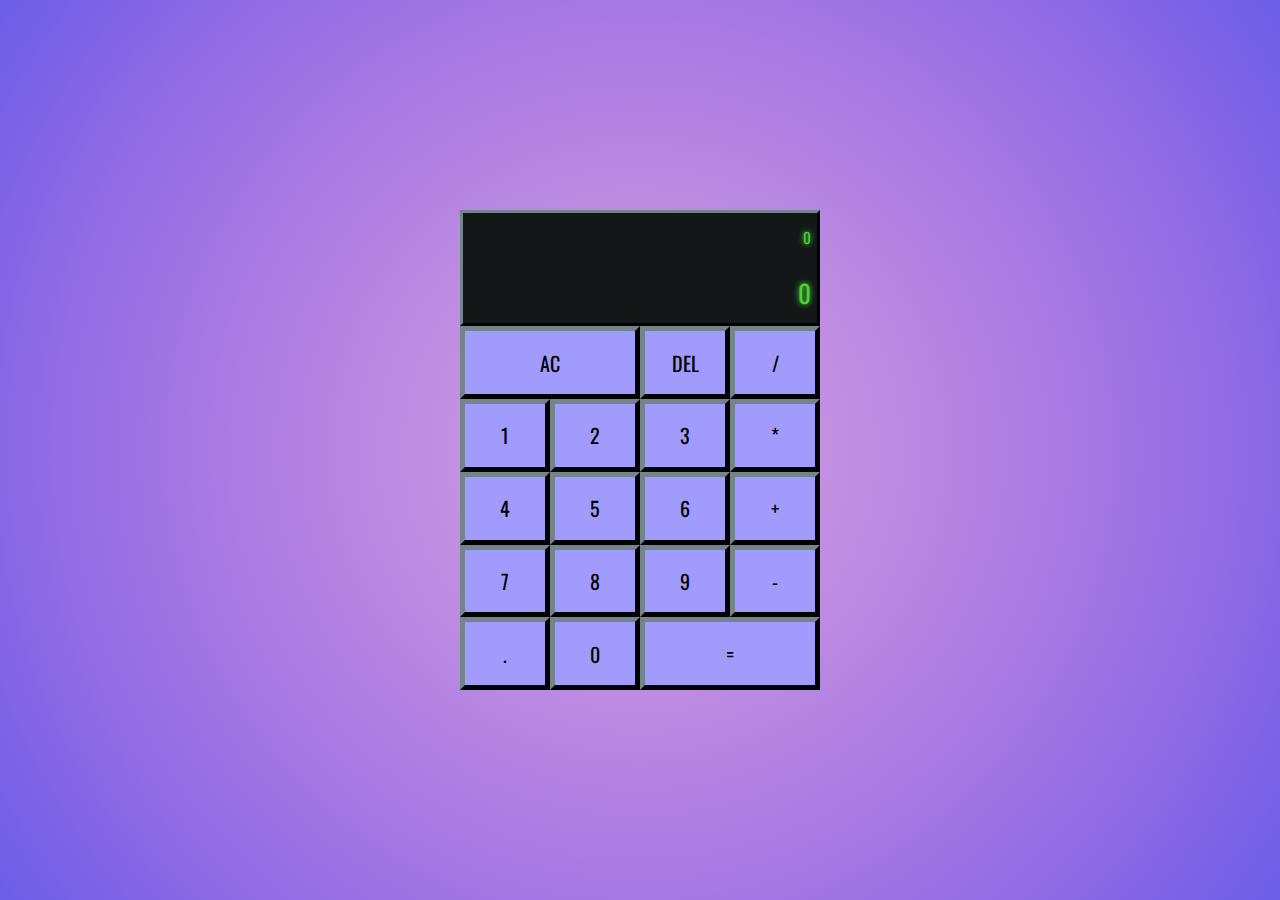
<file: index.html>
<!DOCTYPE html>
<html lang="en">
<head>
    <meta charset="UTF-8">
    <meta name="viewport" content="width=device-width, initial-scale=1.0">
    <title>Calculator</title>
    <link rel="stylesheet" href="./style.css">
</head>
<body>
    <div class="calculator">
        <div class="output" id="screen">
            <div data-previous-operand class="previous-operand">0</div>
            <div data-current-operand class="current-operand">0</div>       
        </div>
        <button data-all-clear class="keys" id="ac">AC</button>
        <button data-delete class="keys" id="del">DEL</button>
        <button data-operation class="keys" id="division">/</button>
        <button data-number class="keys" id="one">1</button>
        <button data-number class="keys" id="two">2</button>
        <button data-number class="keys" id="three">3</button>
        <button data-operation class="keys" id="mult">*</button>
        <button data-number class="keys" id="four">4</button>
        <button data-number class="keys" id="five">5</button>
        <button data-number class="keys" id="six">6</button>
        <button data-operation class="keys" id="plus">+</button>
        <button data-number class="keys" id="seven">7</button>
        <button data-number class="keys" id="eight">8</button>
        <button data-number class="keys" id="nine">9</button>
        <button data-operation class="keys" id="minus">-</button>
        <button data-number class="keys" id="dot">.</button>
        <button data-number class="keys" id="zero">0</button>
        <button data-equals class="keys" id="equal">=</button>
    </div>
    <script src="./script.js"></script>
</body>
</html>
</file>
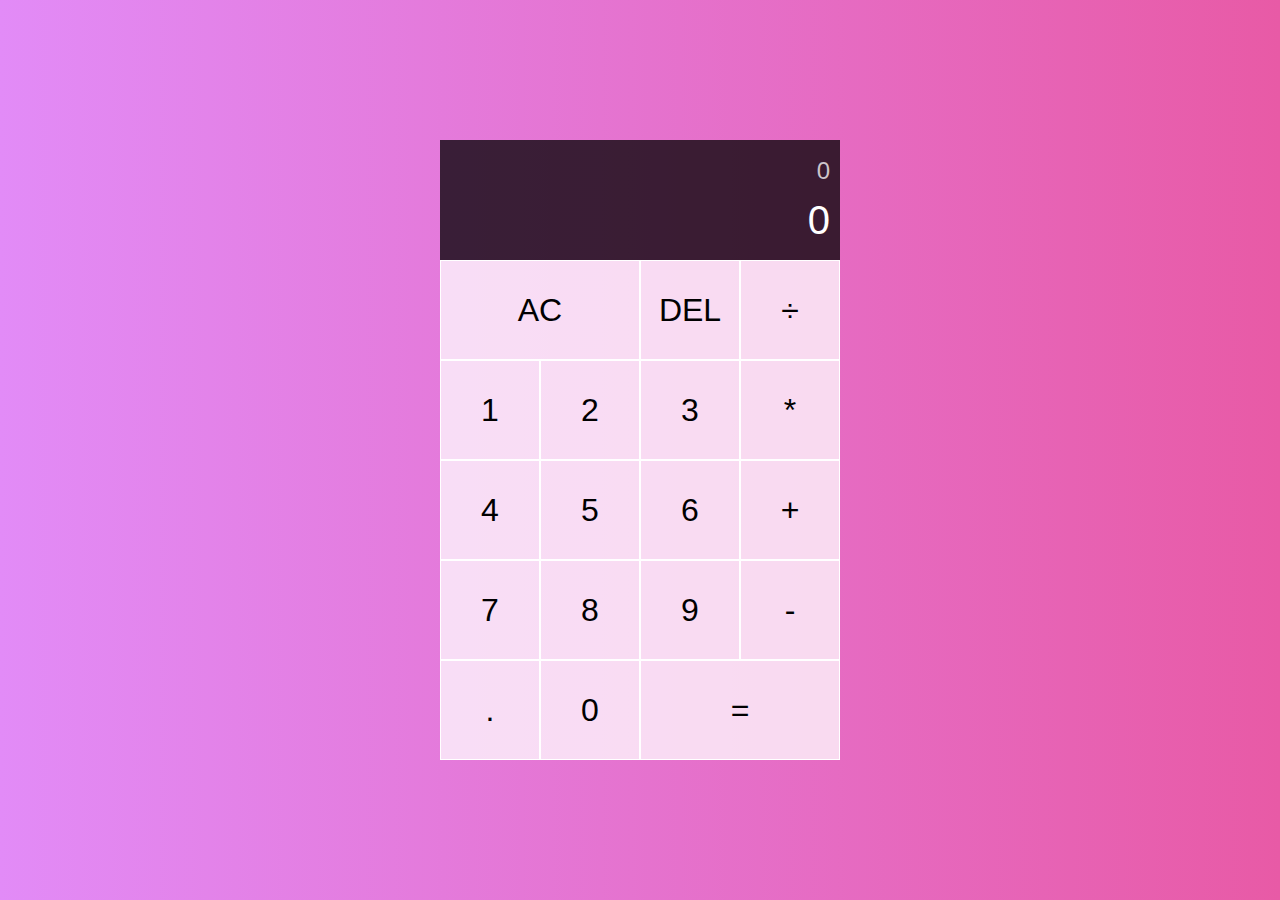
<file: Ezrans Solution/index.html>
<!DOCTYPE html>
<html lang="en">
  <head>
    <meta charset="UTF-8" />
    <meta name="viewport" content="width=device-width, initial-scale=1.0" />
    <meta http-equiv="X-UA-Compatible" content="ie=edge" />
    <title>Calculator</title>
    <link href="style.css" rel="stylesheet" />
    <script src="index.js" defer></script>
  </head>
  <body>
    <div class="calculator-grid">
      <div class="output">
        <div data-previous-operand class="previous-operand">0</div>
        <div data-current-operand class="current-operand">0</div>
      </div>
      <button data-all-clear class="span-two">AC</button>
      <button data-delete>DEL</button>
      <button data-operation>÷</button>
      <button data-number>1</button>
      <button data-number>2</button>
      <button data-number>3</button>
      <button data-operation>*</button>
      <button data-number>4</button>
      <button data-number>5</button>
      <button data-number>6</button>
      <button data-operation>+</button>
      <button data-number>7</button>
      <button data-number>8</button>
      <button data-number>9</button>
      <button data-operation>-</button>
      <button data-number>.</button>
      <button data-number>0</button>
      <button data-equals class="span-two">=</button>
    </div>
  </body>
</html>
</file>
<file: style.css>
@import url('https://fonts.googleapis.com/css2?family=Oswald&display=swap');
@import url('https://fonts.googleapis.com/css2?family=Audiowide&display=swap');

* {
    margin: 0;
    padding: 0;
    box-sizing: border-box;
    font-family: 'Oswald', Helvetica, sans-serif;
    font-size: 10px;
}

body {
    background-image: radial-gradient(circle, #d3a4e1, #c290e1, #ad7de2, #916ce4, #6c5de7);
    width:100vw;
    height: 100vh;
    display: flex;
    align-items: center;
    justify-content: center;
}

.calculator {
    width: 36rem;
    height: 48rem;
    background-color: #828282;
    display: grid;
    grid-template-rows: 1.6fr 1fr 1fr 1fr 1fr 1fr ;
    grid-template-columns: repeat(4, 1fr) ;
    grid-template-areas: "screen1 screen1 screen1 screen1"
                         "ac ac del division"
                         "one two three mult"
                         "four five six plus"
                         "seven eight nine minus"
                         "dot zero equal equal";
}

#screen {grid-area: screen1}
#ac {grid-area: ac;}
#del {grid-area: del;}
#division {grid-area: division;}

#one {grid-area: one;}
#two {grid-area: two;}
#three {grid-area: three;}
#mult {grid-area: mult;}

#four {grid-area: four;}
#five {grid-area: five;}
#six {grid-area: six;}
#plus {grid-area: plus;}

#seven {grid-area: seven;}
#eight {grid-area: eight;}
#nine {grid-area: nine;}
#minus {grid-area: minus;}

#dot {grid-area: dot;}
#zero {grid-area: zero;}
#equal {grid-area: equal;}

.keys {
    border: 5px outset #2d3436;
    background-color: #a29bfe;
    display: flex;
    align-items: center;
    justify-content: center;
    color: #000;
    font-size: 2rem;
    position: relative;
    cursor: pointer;
}

.keys:focus {
    outline: none;
}

.keys:hover {
    color: #a29bfe;
    background-color: #2d3436;
}

.keys:active {
    top:1px;
}

#screen {
    background-color: #131718;
    font-family: 'Audiowide' , sans-serif;
    display: flex;
    flex-direction: column;
    align-items: flex-end;
    justify-content: space-around;
    padding-right: 0.6rem;
    padding-left: 1rem;
    color: #4cd137;
    text-shadow: 0 0 5px #3b9c2c,
                 0 0 7px #3b9c2c;
    border: 3px outset #2d3436;
    overflow: hidden;

}

#screen:active {
    top:0;
}

.previous-operand {
    font-size: 1.5rem;
}
.current-operand {
    font-size: 2.5rem;
}
</file>
<file: Ezrans Solution/style.css>
*, *::before, *::after {
    box-sizing: border-box;
    font-family: Gotham Rounded, sans-serif;
    font-weight: normal;
  }
  body {
    padding: 0;
    margin: 0;
    background: linear-gradient(to right, #E28BF7, #E85AA6);
  }
  .calculator-grid {
    display: grid;
    justify-content: center;
    align-content: center;
    min-height: 100vh;
    grid-template-columns: repeat(4, 100px);
    grid-template-rows: minmax(120px, auto) repeat(5, 100px);
  }
  .calculator-grid > button {
    cursor: pointer;
    font-size: 2rem;
    border: 1px solid white;
    outline: none;
    background-color: rgba(255, 255, 255, .75);
  }
  .calculator-grid > button:hover {
    background-color: rgba(255, 255, 255, .9);
  }
  .span-two {
    grid-column: span 2;
  }
  .output {
    grid-column: 1 / -1;
    background-color: rgba(0, 0, 0, .75);
    display: flex;
    align-items: flex-end;
    justify-content: space-around;
    flex-direction: column;
    padding: 10px;
    word-wrap: break-word;
    word-break: break-all;
  }
  .output .previous-operand {
    color: rgba(255, 255, 255, .75);
    font-size: 1.5rem;
  }
  .output .current-operand {
    color: white;
    font-size: 2.5rem;
  }
</file>
